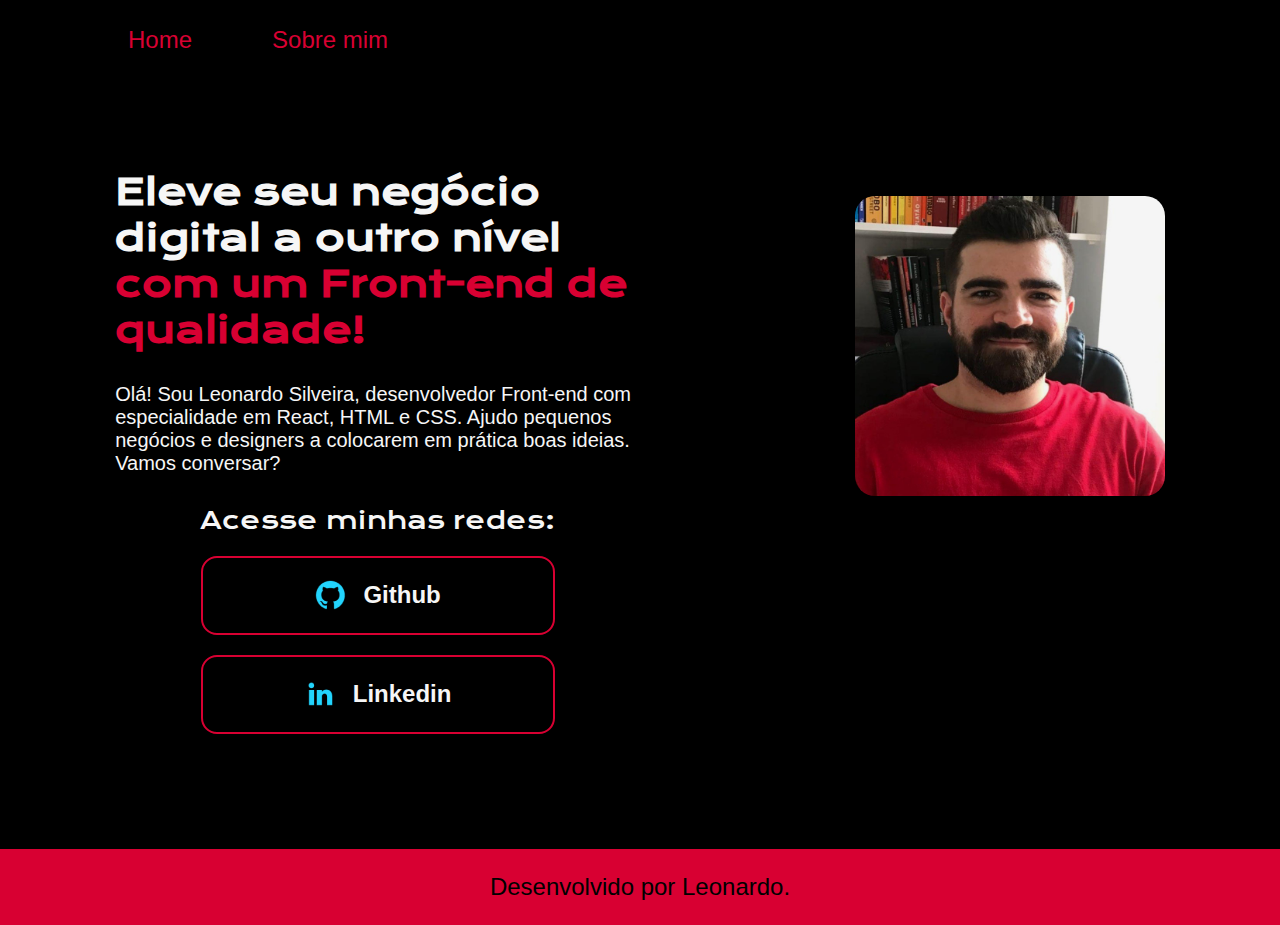
<file: index.html>
<!DOCTYPE html>
<html lang="pt-br">

<head>
    <meta charset="UTF-8">
    <meta name="viewport" content="width=device-width, initial-scale=1.0">
    <link rel="stylesheet" href="estilos/style.css">
    <title>Portfólio</title>
</head>

<body>
    <header class="cabecalho">
        <nav class="cabecalho_menu">
            <a href="index.html" class="cabecalho_menu_link">Home</a>
            <a href="about.html" class="cabecalho_menu_link">Sobre mim</a>
        </nav>
    </header>
    <main class="apresentacao">
        <section class="apresentacao_conteudo">
            <h1 class="apresentacao_conteudo_titulo">Eleve seu negócio digital a outro nível <strong class="titulo_destaque">com um Front-end de qualidade!</strong></h1>
            <p class="apresentacao_conteudo_texto">
                Olá! Sou Leonardo Silveira, desenvolvedor Front-end com especialidade em React, HTML e CSS. Ajudo
                pequenos negócios e designers a colocarem em prática boas ideias. Vamos
                conversar?
            </p>
            <div class="apresentacao_links">
                <h2 class="apresentacao_links_subtitulo">Acesse minhas redes:</h2>
                <a class="apresentacao_links_link" href="https://github.com/leosilveirag">
                    <img src="img/github.png" alt="">
                    Github
                </a>
                <a class="apresentacao_links_link" href="https://www.linkedin.com/in/leonardogonçalves-silveira">
                    <img src="imgg/linkedin.png" alt="">
                    Linkedin
                </a>
            </div>           
        </section>
        <img class="foto_perfil" src="img/minhaImagem.jpg" alt="foto de perfil de Leonardo">
    </main>
    <footer>
        <p class="rodape">Desenvolvido por Leonardo.</p>
    </footer>
</body>

</html>
</file>
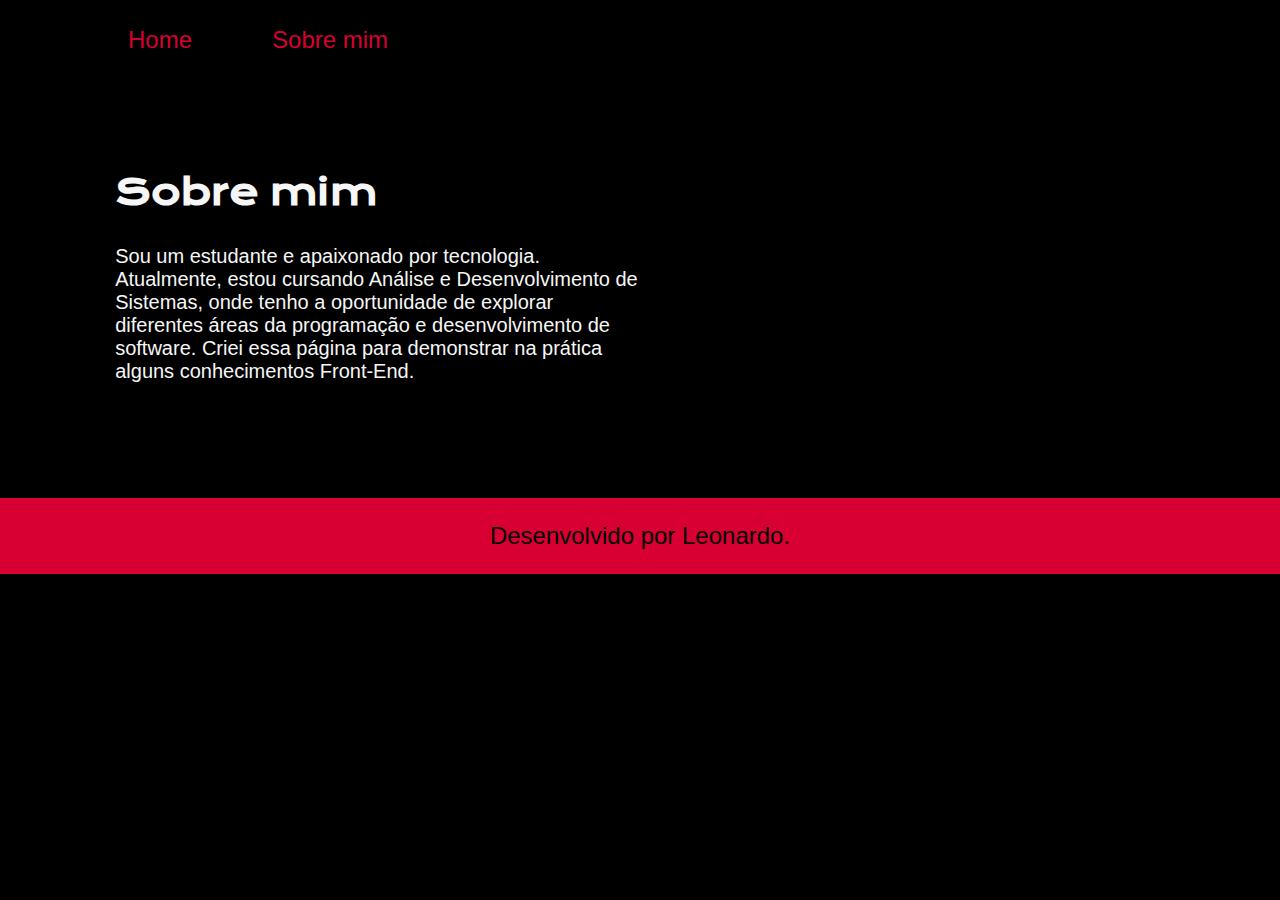
<file: about.html>
<!DOCTYPE html>
<html lang="pt-br">
<head>
    <meta charset="UTF-8">
    <meta name="viewport" content="width=device-width, initial-scale=1.0">
    <link rel="stylesheet" href="estilos/style.css">
    <title>Sobre mim</title>
</head>
<body>
    <header class="cabecalho">
        <nav class="cabecalho_menu">
            <a class="cabecalho_menu_link" href="/index.html">Home</a>
            <a class="cabecalho_menu_link" href="/about.html">Sobre mim</a>
        </nav>
    </header>
    <main class="apresentacao">
        <section class="apresentacao_conteudo">
            <h1 class="apresentacao_conteudo_titulo">Sobre mim</h1>
            <p class="apresentacao_conteudo_texto">
                Sou um estudante e apaixonado por tecnologia. Atualmente, estou cursando Análise e Desenvolvimento de Sistemas, onde tenho a oportunidade de explorar diferentes áreas da programação e desenvolvimento de software.
                Criei essa página para demonstrar na prática alguns conhecimentos Front-End.
            </p>
        </section>
    </main>
    <footer>
        <p class="rodape">Desenvolvido por Leonardo.</p>
    </footer>
</body>
</html>
</file>
<file: estilos/style.css>
@import url('https://fonts.googleapis.com/css2?family=Krona+One&display=swap');
@import url('https://fonts.googleapis.com/css2?family=Krona+One&family=Montserrat:wght@400;600&display=swap');

:root{
    --cor-primaria: #000000;
    --cor-secundaria: #f6f6f6;
    --cor-terciaria: #D80032;
    --cor-hover: #272727;


    --fonte-primaria: 'Krona One', sans-serif;
    --fonte-secundaria: 'Monteserrat', sans-serif;
}


*{
    margin: 0;
    padding: 0;
}

body{
    /* height: 100vh; */
    box-sizing: border-box;
    background-color: var(--cor-primaria);
    color: var(--cor-secundaria);
}

.cabecalho{
    padding: 2% 0 0 10%;
}


.cabecalho_menu{
    display: flex;
    gap: 80px;
}

.cabecalho_menu_link{
    font-family: var(--fonte-secundaria);
    font-size: 24px;
    font-weight: 400;
    color: var(--cor-terciaria);
    text-decoration: none;
}



.titulo_destaque{
    color: var(--cor-terciaria);
}

.apresentacao{
    display: flex;
    align-items: center;
    justify-content: space-between;
   /* margin: 8%  ; margin em volta do main */
    padding: 9%;
    
}

.foto_perfil{
    width: 310px;
    height: 300px;
    border-radius: 20px;
    margin-bottom: 20%;
}

.apresentacao_conteudo{
    width: 50%  ;
    display: flex;
    flex-direction: column;
    gap: 30px;
}


.apresentacao_conteudo_titulo{
    font-size: 36px;
    font-family: var(--fonte-primaria);
}

.apresentacao_conteudo_texto{
    font-size: 20px;
    font-family: var(--fonte-secundaria);
}


.apresentacao_links{
    display: flex;
    flex-direction: column;
    justify-content: space-between;
    align-items: center;
    gap: 20px;
}


.apresentacao_links_subtitulo{
    font-family: var(--fonte-primaria);
    font-weight: 400;
    font-size: 24px;
    
}


.apresentacao_links_link{
    /* background-color: var(--cor-terciaria); */
    
    border: 2px solid var(--cor-terciaria);
    width: 350px;
    text-align: center;
    border-radius: 16px;
    font-size: 24px;
    padding: 21.5px 0px;
    text-decoration: none;
    color: var(--cor-secundaria);
    font-family: var(--fonte-secundaria);
    font-weight: 600;
    display: flex;
    justify-content: center;
    align-items: center;
    gap: 16px;
}

.apresentacao_links_link:hover{
    background-color: #272727;

}


.rodape{
    background-color: var(--cor-terciaria);
    padding: 24px;
    text-align: center;
    color: var(--cor-primaria) ;
    font-family: var(--fonte-secundaria);
    font-size: 24px;
    font-weight: 400;
}


@media (max-width: 800px){
    .apresentacao{
        flex-direction: column-reverse ;
        padding: 5%;
    }

    .apresentacao_conteudo{
        width: auto;
    }
}
</file>
